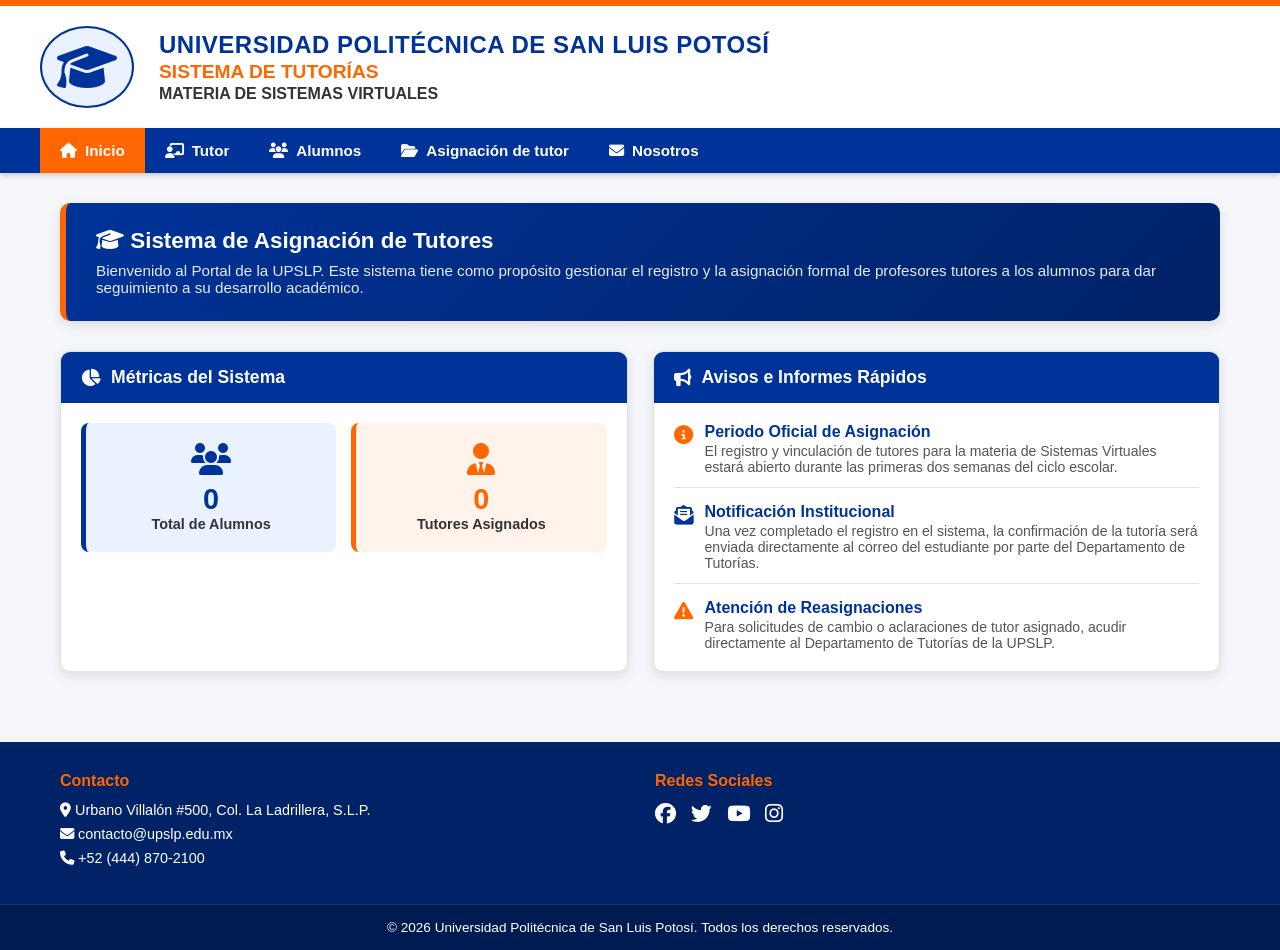
<file: index.html>
<!DOCTYPE html>
<html lang="es">
<head>
    <meta charset="UTF-8">
    <meta name="viewport" content="width=device-width, initial-scale=1.0">
    <title>UPSLP - Sistema de Tutorías - Sistemas Virtuales</title>
    <!-- FontAwesome para Iconos -->
    <link rel="stylesheet" href="https://cdnjs.cloudflare.com/ajax/libs/font-awesome/6.4.0/css/all.min.css">
    <!-- Archivo CSS externo -->
    <link rel="stylesheet" href="styles.css">
</head>
<body>

    <!-- Encabezado Institucional -->
    <header class="main-header">
        <div class="logo-area">
            <i class="fa-solid fa-graduation-cap logo-icon"></i>
        </div>
        <div class="header-titles">
            <h1>UNIVERSIDAD POLITÉCNICA DE SAN LUIS POTOSÍ</h1>
            <h2>SISTEMA DE TUTORÍAS</h2>
            <h3>MATERIA DE SISTEMAS VIRTUALES</h3>
        </div>
    </header>

   <nav class="navbar">
        <div class="nav-container">
            <!-- Botón Hamburguesa (solo visible en pantallas pequeñas) -->
            <button class="nav-toggle" id="navToggle" aria-label="Abrir menú">
                <i class="fa-solid fa-bars"></i>
            </button>

            <!-- Enlaces de navegación -->
            <div class="nav-menu" id="navMenu">
                <a href="index.html" class="nav-item active"><i class="fa-solid fa-house"></i> Inicio</a>
                <a href="tutor.html" class="nav-item"><i class="fa-solid fa-chalkboard-user"></i> Tutor</a>
                <a href="alumnos.html" class="nav-item"><i class="fa-solid fa-users"></i> Alumnos</a>
                <a href="asignaciones.html" class="nav-item"><i class="fa-solid fa-folder-open"></i> Asignación de tutor</a>
                <a href="nosotros.html" class="nav-item"><i class="fa-solid fa-envelope"></i> Nosotros</a>
            </div>
        </div>
    </nav>

    <!-- Contenido Principal - Panel Informativo de Inicio -->
    <main class="main-container">

        <!-- Banner de Bienvenida -->
        <div class="welcome-banner">
            <div>
                <h2><i class="fa-solid fa-graduation-cap"></i> Sistema de Asignación de Tutores</h2>
                <p>Bienvenido al Portal de la UPSLP. Este sistema tiene como propósito gestionar el registro y la asignación formal de profesores tutores a los alumnos para dar seguimiento a su desarrollo académico.</p>
            </div>
        </div>

        <!-- Grid Dashboard Informativo -->
        <div class="dashboard-grid">

            <!-- Tarjeta de Métricas Rápidas -->
            <div class="card">
                <div class="card-header">
                    <i class="fa-solid fa-chart-pie"></i> Métricas del Sistema
                </div>
                <div class="card-body">
                    <div class="metrics-grid" style="display: grid; grid-template-columns: 1fr 1fr; gap: 15px;">
                        <div class="metric-card" style="background: #EBF2FF; padding: 20px; border-radius: 8px; border-left: 5px solid #003399; text-align: center;">
                            <i class="fa-solid fa-users" style="font-size: 2rem; color: #003399; margin-bottom: 8px;"></i>
                            <h3 id="statTotalAlumnos" style="font-size: 1.8rem; color: #003399;">0</h3>
                            <p style="font-size: 0.9rem; font-weight: 600; color: #333;">Total de Alumnos</p>
                        </div>

                        <div class="metric-card" style="background: #FFF3EB; padding: 20px; border-radius: 8px; border-left: 5px solid #FF6600; text-align: center;">
                            <i class="fa-solid fa-user-tie" style="font-size: 2rem; color: #FF6600; margin-bottom: 8px;"></i>
                            <h3 id="statTotalTutores" style="font-size: 1.8rem; color: #FF6600;">0</h3>
                            <p style="font-size: 0.9rem; font-weight: 600; color: #333;">Tutores Asignados</p>
                        </div>
                    </div>
                </div>
            </div>

            <!-- Tarjeta de Avisos e Informes Rápidos -->
            <div class="card">
                <div class="card-header">
                    <i class="fa-solid fa-bullhorn"></i> Avisos e Informes Rápidos
                </div>
                <div class="card-body">
                    <ul class="notices-list" style="list-style: none; padding: 0;">
                        <li style="margin-bottom: 15px; padding-bottom: 12px; border-bottom: 1px solid #E0E0E0; display: flex; gap: 12px; align-items: flex-start;">
                            <i class="fa-solid fa-circle-info" style="color: #FF6600; font-size: 1.2rem; margin-top: 3px;"></i>
                            <div>
                                <strong style="color: #003399;">Periodo Oficial de Asignación</strong>
                                <p style="font-size: 0.88rem; color: #555; margin-top: 2px;">El registro y vinculación de tutores para la materia de Sistemas Virtuales estará abierto durante las primeras dos semanas del ciclo escolar.</p>
                            </div>
                        </li>
                        <li style="margin-bottom: 15px; padding-bottom: 12px; border-bottom: 1px solid #E0E0E0; display: flex; gap: 12px; align-items: flex-start;">
                            <i class="fa-solid fa-envelope-open-text" style="color: #003399; font-size: 1.2rem; margin-top: 3px;"></i>
                            <div>
                                <strong style="color: #003399;">Notificación Institucional</strong>
                                <p style="font-size: 0.88rem; color: #555; margin-top: 2px;">Una vez completado el registro en el sistema, la confirmación de la tutoría será enviada directamente al correo del estudiante por parte del Departamento de Tutorías.</p>
                            </div>
                        </li>
                        <li style="display: flex; gap: 12px; align-items: flex-start;">
                            <i class="fa-solid fa-triangle-exclamation" style="color: #FF6600; font-size: 1.2rem; margin-top: 3px;"></i>
                            <div>
                                <strong style="color: #003399;">Atención de Reasignaciones</strong>
                                <p style="font-size: 0.88rem; color: #555; margin-top: 2px;">Para solicitudes de cambio o aclaraciones de tutor asignado, acudir directamente al Departamento de Tutorías de la UPSLP.</p>
                            </div>
                        </li>
                    </ul>
                </div>
            </div>

        </div>

    </main>

    <!-- Ventana Modal de Notificaciones -->
    <div class="modal-overlay" id="infoModal">
        <div class="modal">
            <h3 id="modalTitle">Título Modal</h3>
            <p id="modalContent">Contenido detallado...</p>
            <button class="btn-orange" onclick="closeModal()">Cerrar</button>
        </div>
    </div>

    <footer class="main-footer">
        <div class="footer-container">
            <div>
                <h4>Contacto</h4>
                <p><i class="fa-solid fa-location-dot"></i> Urbano Villalón #500, Col. La Ladrillera, S.L.P.</p>
                <p><i class="fa-solid fa-envelope"></i> contacto@upslp.edu.mx</p>
                <p><i class="fa-solid fa-phone"></i> +52 (444) 870-2100</p>
            </div>
            <div>
                <h4>Redes Sociales</h4>
                <div class="social-icons">
                    <a href="#"><i class="fa-brands fa-facebook"></i></a>
                    <a href="#"><i class="fa-brands fa-twitter"></i></a>
                    <a href="#"><i class="fa-brands fa-youtube"></i></a>
                    <a href="#"><i class="fa-brands fa-instagram"></i></a>
                </div>
            </div>
        </div>
        <div class="footer-bottom">
            &copy; 2026 Universidad Politécnica de San Luis Potosí. Todos los derechos reservados.
        </div>
    </footer>

    <!-- Archivo JS compartido -->
    <script src="script.js"></script>
</body>
</html>
</file>
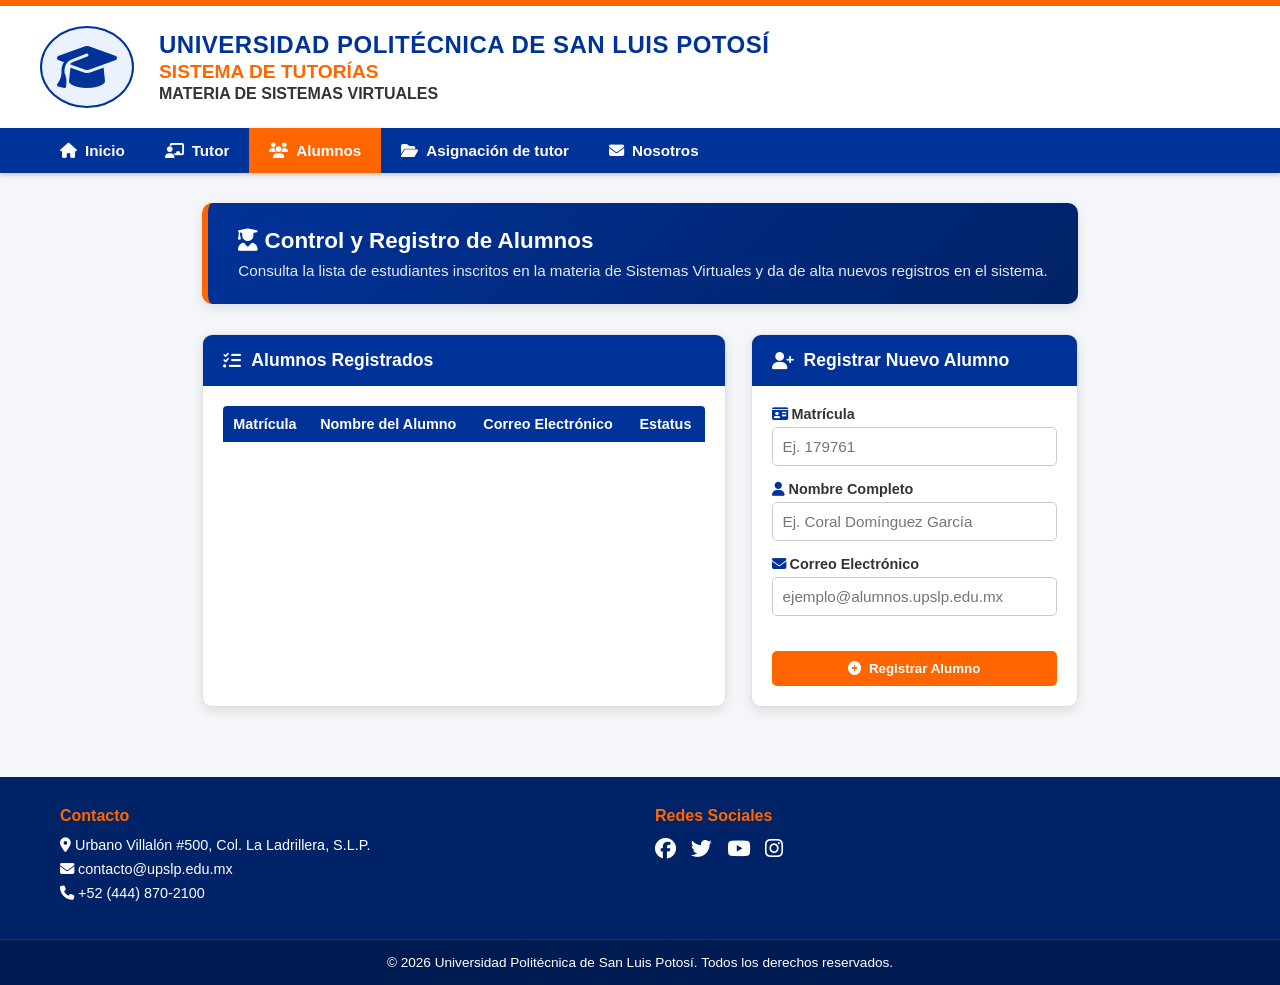
<file: alumnos.html>
<!DOCTYPE html>
<html lang="es">
<head>
    <meta charset="UTF-8">
    <meta name="viewport" content="width=device-width, initial-scale=1.0">
    <title>UPSLP - Registro y Control de Alumnos</title>
    <!-- FontAwesome para Iconos -->
    <link rel="stylesheet" href="https://cdnjs.cloudflare.com/ajax/libs/font-awesome/6.4.0/css/all.min.css">
    <!-- Archivo CSS compartido -->
    <link rel="stylesheet" href="styles.css">
</head>
<body>

    <!-- Encabezado Institucional -->
    <header class="main-header">
        <div class="logo-area">
            <i class="fa-solid fa-graduation-cap logo-icon"></i>
        </div>
        <div class="header-titles">
            <h1>UNIVERSIDAD POLITÉCNICA DE SAN LUIS POTOSÍ</h1>
            <h2>SISTEMA DE TUTORÍAS</h2>
            <h3>MATERIA DE SISTEMAS VIRTUALES</h3>
        </div>
    </header>

   <nav class="navbar">
        <div class="nav-container">
            <!-- Botón Hamburguesa (solo visible en pantallas pequeñas) -->
            <button class="nav-toggle" id="navToggle" aria-label="Abrir menú">
                <i class="fa-solid fa-bars"></i>
            </button>

            <!-- Enlaces de navegación -->
            <div class="nav-menu" id="navMenu">
                <a href="index.html" class="nav-item "><i class="fa-solid fa-house"></i> Inicio</a>
                <a href="tutor.html" class="nav-item"><i class="fa-solid fa-chalkboard-user"></i> Tutor</a>
                <a href="alumnos.html" class="nav-item active"><i class="fa-solid fa-users"></i> Alumnos</a>
                <a href="asignaciones.html" class="nav-item"><i class="fa-solid fa-folder-open"></i> Asignación de tutor</a>
                <a href="nosotros.html" class="nav-item"><i class="fa-solid fa-envelope"></i> Nosotros</a>
            </div>
        </div>
    </nav>

    <!-- Contenido Principal - Sección Alumnos -->
    <main class="main-container">
        <!-- Banner de Encabezado -->
        <div class="welcome-banner">
            <div>
                <h2><i class="fa-solid fa-user-graduate"></i> Control y Registro de Alumnos</h2>
                <p>Consulta la lista de estudiantes inscritos en la materia de Sistemas Virtuales y da de alta nuevos registros en el sistema.</p>
            </div>
        </div>

        <!-- Grid de 2 Columnas (Tabla a la izquierda, Formulario a la derecha) -->
        <div class="dashboard-grid layout-dos-columnas">

            <!-- Tabla de Alumnos Registrados -->
            <div class="card">
                <div class="card-header">
                    <i class="fa-solid fa-list-check"></i> Alumnos Registrados
                </div>
                <div class="card-body" style="overflow-x: auto;">
                    <table class="data-table" style="width: 100%; border-collapse: collapse; text-align: left; font-size: 0.9rem;">
                        <thead>
                            <tr style="background-color: #003399; color: #FFFFFF;">
                                <th style="padding: 10px; border-radius: 4px 0 0 0;">Matrícula</th>
                                <th style="padding: 10px;">Nombre del Alumno</th>
                                <th style="padding: 10px;">Correo Electrónico</th>
                                <th style="padding: 10px; border-radius: 0 4px 0 0;">Estatus</th>
                            </tr>
                        </thead>
                       
                        <tbody id="tablaAlumnosBody">
                            
                        </tbody>
                    </table>
                </div>
            </div>

            <!-- Panel de Registro de Nuevo Alumno -->
            <div class="card">
                <div class="card-header">
                    <i class="fa-solid fa-user-plus"></i> Registrar Nuevo Alumno
                </div>
                <div class="card-body">
                    <form id="registroAlumnoForm" onsubmit="registrarAlumno(event)">
                        
                        <div class="form-group">
                            <label for="alumnoMatricula"><i class="fa-solid fa-id-card" style="color: #003399;"></i> Matrícula</label>
                            <input type="text" id="alumnoMatricula" placeholder="Ej. 179761" required>
                        </div>

                        <div class="form-group">
                            <label for="alumnoNombre"><i class="fa-solid fa-user" style="color: #003399;"></i> Nombre Completo</label>
                            <input type="text" id="alumnoNombre" placeholder="Ej. Coral Domínguez García" required>
                        </div>

                        <div class="form-group">
                            <label for="alumnoCorreo"><i class="fa-solid fa-envelope" style="color: #003399;"></i> Correo Electrónico</label>
                            <input type="email" id="alumnoCorreo" placeholder="ejemplo@alumnos.upslp.edu.mx" required>
                        </div>

                        <button type="submit" class="btn-orange btn-block" style="margin-top: 20px;">
                            <i class="fa-solid fa-plus-circle"></i> Registrar Alumno
                        </button>

                    </form>
                </div>
            </div>

        </div>
    </main>

    <!-- Ventana Modal de Notificaciones -->
    <div class="modal-overlay" id="infoModal">
        <div class="modal">
            <h3 id="modalTitle">Título Modal</h3>
            <p id="modalContent">Contenido detallado...</p>
            <button class="btn-orange" onclick="closeModal()">Cerrar</button>
        </div>
    </div>

    <footer class="main-footer">
        <div class="footer-container">
            <div>
                <h4>Contacto</h4>
                <p><i class="fa-solid fa-location-dot"></i> Urbano Villalón #500, Col. La Ladrillera, S.L.P.</p>
                <p><i class="fa-solid fa-envelope"></i> contacto@upslp.edu.mx</p>
                <p><i class="fa-solid fa-phone"></i> +52 (444) 870-2100</p>
            </div>
            <div>
                <h4>Redes Sociales</h4>
                <div class="social-icons">
                    <a href="#"><i class="fa-brands fa-facebook"></i></a>
                    <a href="#"><i class="fa-brands fa-twitter"></i></a>
                    <a href="#"><i class="fa-brands fa-youtube"></i></a>
                    <a href="#"><i class="fa-brands fa-instagram"></i></a>
                </div>
            </div>
        </div>
        <div class="footer-bottom">
            &copy; 2026 Universidad Politécnica de San Luis Potosí. Todos los derechos reservados.
        </div>
    </footer>

    <!-- Archivo JS compartido -->
    <script src="script.js"></script>
</body>
</html>
</file>
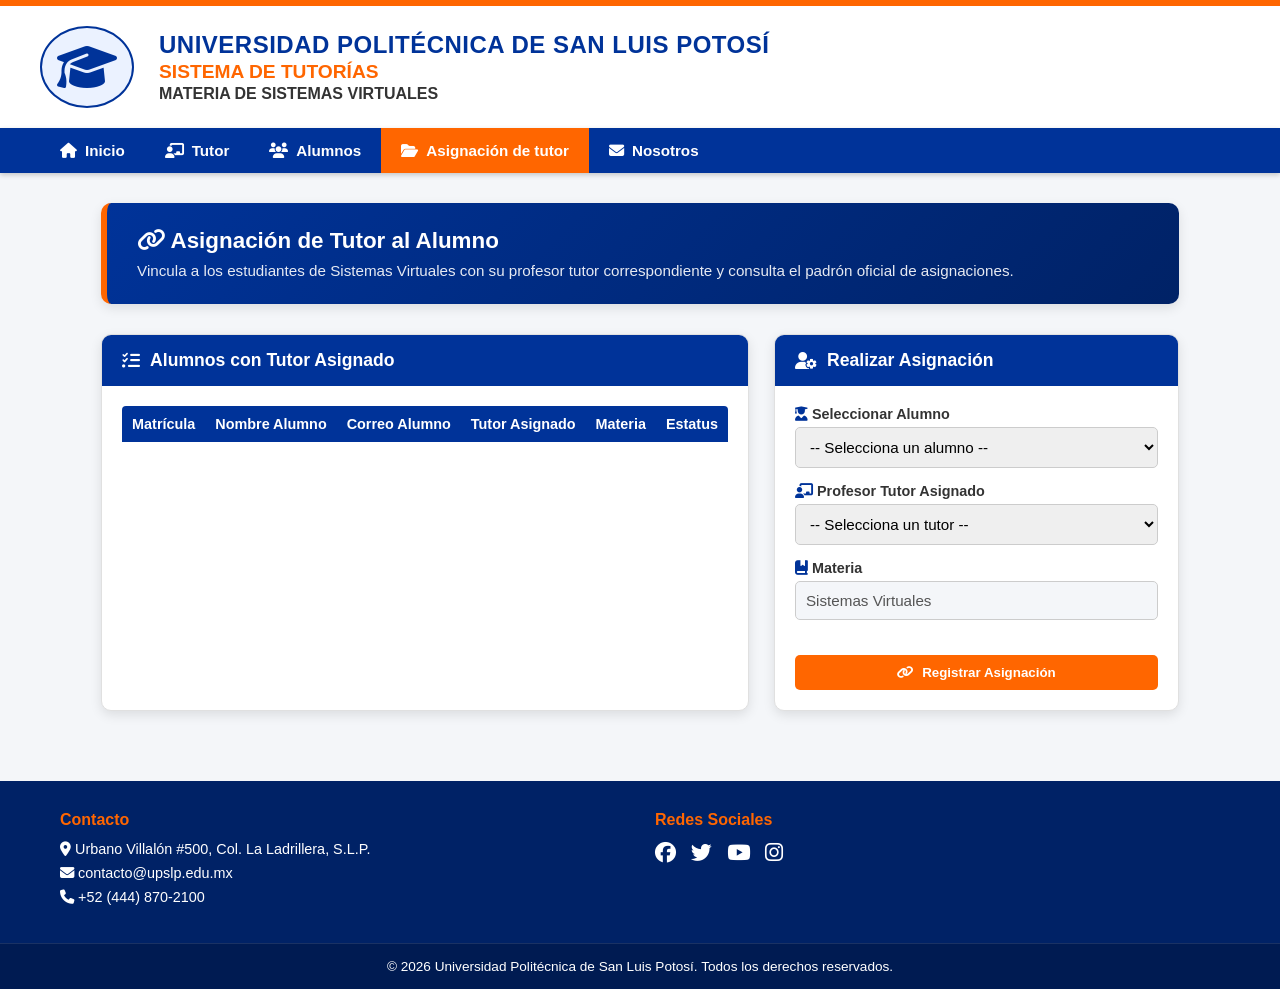
<file: asignaciones.html>
<!DOCTYPE html>
<html lang="es">
<head>
    <meta charset="UTF-8">
    <meta name="viewport" content="width=device-width, initial-scale=1.0">
    <title>UPSLP - Asignación de Tutores</title>
    <!-- FontAwesome para Iconos -->
    <link rel="stylesheet" href="https://cdnjs.cloudflare.com/ajax/libs/font-awesome/6.4.0/css/all.min.css">
    <!-- Archivo CSS compartido -->
    <link rel="stylesheet" href="styles.css">
</head>
<body>

    <!-- Encabezado Institucional -->
    <header class="main-header">
        <div class="logo-area">
            <i class="fa-solid fa-graduation-cap logo-icon"></i>
        </div>
        <div class="header-titles">
            <h1>UNIVERSIDAD POLITÉCNICA DE SAN LUIS POTOSÍ</h1>
            <h2>SISTEMA DE TUTORÍAS</h2>
            <h3>MATERIA DE SISTEMAS VIRTUALES</h3>
        </div>
    </header>

    <nav class="navbar">
        <div class="nav-container">
            <!-- Botón Hamburguesa (solo visible en pantallas pequeñas) -->
            <button class="nav-toggle" id="navToggle" aria-label="Abrir menú">
                <i class="fa-solid fa-bars"></i>
            </button>

            <!-- Enlaces de navegación -->
            <div class="nav-menu" id="navMenu">
                <a href="index.html" class="nav-item"><i class="fa-solid fa-house"></i> Inicio</a>
                <a href="tutor.html" class="nav-item"><i class="fa-solid fa-chalkboard-user"></i> Tutor</a>
                <a href="alumnos.html" class="nav-item"><i class="fa-solid fa-users"></i> Alumnos</a>
                <a href="asignaciones.html" class="nav-item active"><i class="fa-solid fa-folder-open"></i> Asignación de tutor</a>
                <a href="nosotros.html" class="nav-item"><i class="fa-solid fa-envelope"></i> Nosotros</a>
            </div>
        </div>
    </nav>

    <!-- Contenido Principal - Sección Asignaciones -->
    <main class="main-container">

        <!-- Banner de Encabezado -->
        <div class="welcome-banner">
            <div>
                <h2><i class="fa-solid fa-link"></i> Asignación de Tutor al Alumno</h2>
                <p>Vincula a los estudiantes de Sistemas Virtuales con su profesor tutor correspondiente y consulta el padrón oficial de asignaciones.</p>
            </div>
        </div>

        <!-- Grid de 2 Columnas (Tabla a la izquierda, Formulario a la derecha) -->
        <div class="dashboard-grid layout-dos-columnas">

            <!-- Columna Izquierda: Tabla de Asignaciones Existentes -->
            <div class="card">
                <div class="card-header">
                    <i class="fa-solid fa-list-check"></i> Alumnos con Tutor Asignado
                </div>
                <div class="card-body" style="overflow-x: auto;">
                    <table class="data-table" style="width: 100%; border-collapse: collapse; text-align: left; font-size: 0.9rem;">
                        <thead>
                            <tr style="background-color: #003399; color: #FFFFFF;">
                                <th style="padding: 10px; border-radius: 4px 0 0 0;">Matrícula</th>
                                <th style="padding: 10px;">Nombre Alumno</th>
                                <th style="padding: 10px;">Correo Alumno</th>
                                <th style="padding: 10px;">Tutor Asignado</th>
                                <th style="padding: 10px;">Materia</th>
                                <th style="padding: 10px; border-radius: 0 4px 0 0;">Estatus</th>
                            </tr>
                        </thead>
                        
                        <tbody id="tablaAsignacionesBody">
                            
                        </tbody>
                    </table>
                </div>
            </div>

            <!-- Columna Derecha: Panel de Asignación de Tutor -->
            <div class="card">
                <div class="card-header">
                    <i class="fa-solid fa-user-gear"></i> Realizar Asignación
                </div>
                <div class="card-body">
                    <form id="registroAsignacionForm" onsubmit="registrarAsignacion(event)">
                        
                        <div class="form-group">
                            <label for="asigAlumno"><i class="fa-solid fa-user-graduate" style="color: #003399;"></i> Seleccionar Alumno</label>
                            <select id="asigAlumno" required style="width: 100%; padding: 10px; border: 1px solid #CCC; border-radius: 5px; font-size: 0.95rem;">
                                <option value="" disabled selected>-- Selecciona un alumno --</option>
                                <option value="179761|Coral Domínguez García|179761@alumnos.upslp.edu.mx">179761 - Coral Domínguez García</option>
                                <option value="182934|Bryan Yareth Gámez Contreras|182934@alumnos.upslp.edu.mx">182934 - Bryan Yareth Gámez Contreras</option>
                                <option value="181679|Bryan Ramírez García|181679@alumnos.upslp.edu.mx">181679 - Bryan Ramírez García</option>
                            </select>
                        </div>

                        <div class="form-group">
                            <label for="asigTutor"><i class="fa-solid fa-chalkboard-user" style="color: #003399;"></i> Profesor Tutor Asignado</label>
                            <select id="asigTutor" required style="width: 100%; padding: 10px; border: 1px solid #CCC; border-radius: 5px; font-size: 0.95rem;">
                                <option value="" disabled selected>-- Selecciona un tutor --</option>
                                <option value="M.C. Ma. De Jesús Alonso Ruiz">M.C. Ma. De Jesús Alonso Ruiz</option>
                                <option value="Ing. Roberto Hernández Silva">Ing. Roberto Hernández Silva</option>
                            </select>
                        </div>

                        <div class="form-group">
                            <label for="asigMateria"><i class="fa-solid fa-book-bookmark" style="color: #003399;"></i> Materia</label>
                            <input type="text" id="asigMateria" value="Sistemas Virtuales" readonly style="background-color: #F4F6F9; color: #555;">
                        </div>

                        <button type="submit" class="btn-orange btn-block" style="margin-top: 20px;">
                            <i class="fa-solid fa-link"></i> Registrar Asignación
                        </button>

                    </form>
                </div>
            </div>

        </div>

    </main>

    <!-- Ventana Modal de Notificaciones -->
    <div class="modal-overlay" id="infoModal">
        <div class="modal">
            <h3 id="modalTitle">Título Modal</h3>
            <p id="modalContent">Contenido detallado...</p>
            <button class="btn-orange" onclick="closeModal()">Cerrar</button>
        </div>
    </div>

    <footer class="main-footer">
        <div class="footer-container">
            <div>
                <h4>Contacto</h4>
                <p><i class="fa-solid fa-location-dot"></i> Urbano Villalón #500, Col. La Ladrillera, S.L.P.</p>
                <p><i class="fa-solid fa-envelope"></i> contacto@upslp.edu.mx</p>
                <p><i class="fa-solid fa-phone"></i> +52 (444) 870-2100</p>
            </div>
            <div>
                <h4>Redes Sociales</h4>
                <div class="social-icons">
                    <a href="#"><i class="fa-brands fa-facebook"></i></a>
                    <a href="#"><i class="fa-brands fa-twitter"></i></a>
                    <a href="#"><i class="fa-brands fa-youtube"></i></a>
                    <a href="#"><i class="fa-brands fa-instagram"></i></a>
                </div>
            </div>
        </div>
        <div class="footer-bottom">
            &copy; 2026 Universidad Politécnica de San Luis Potosí. Todos los derechos reservados.
        </div>
    </footer>

    <!-- Archivo JS compartido -->
    <script src="script.js"></script>
</body>
</html>
</file>
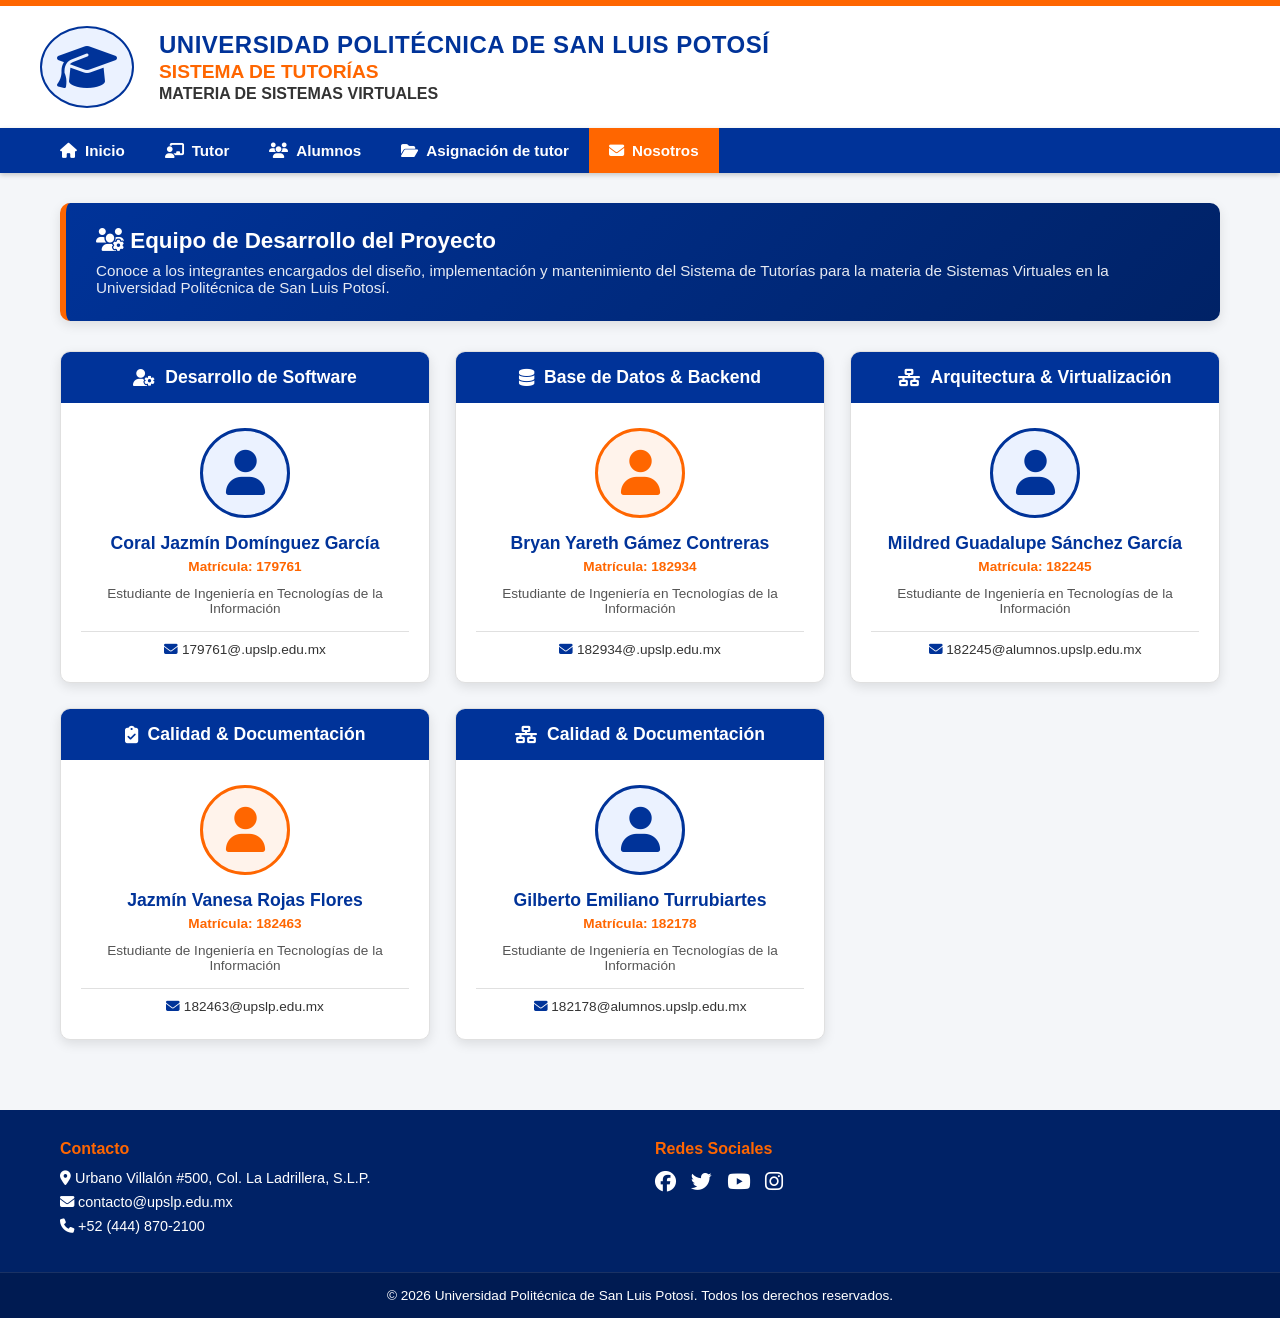
<file: nosotros.html>
<!DOCTYPE html>
<html lang="es">
<head>
    <meta charset="UTF-8">
    <meta name="viewport" content="width=device-width, initial-scale=1.0">
    <title>UPSLP - Equipo de Trabajo</title>
    <!-- FontAwesome para Iconos -->
    <link rel="stylesheet" href="https://cdnjs.cloudflare.com/ajax/libs/font-awesome/6.4.0/css/all.min.css">
    <!-- Archivo CSS compartido -->
    <link rel="stylesheet" href="styles.css">
</head>
<body>

    <!-- Encabezado Institucional -->
    <header class="main-header">
        <div class="logo-area">
            <i class="fa-solid fa-graduation-cap logo-icon"></i>
        </div>
        <div class="header-titles">
            <h1>UNIVERSIDAD POLITÉCNICA DE SAN LUIS POTOSÍ</h1>
            <h2>SISTEMA DE TUTORÍAS</h2>
            <h3>MATERIA DE SISTEMAS VIRTUALES</h3>
        </div>
    </header>

  <nav class="navbar">
        <div class="nav-container">
            <!-- Botón Hamburguesa (solo visible en pantallas pequeñas) -->
            <button class="nav-toggle" id="navToggle" aria-label="Abrir menú">
                <i class="fa-solid fa-bars"></i>
            </button>

            <!-- Enlaces de navegación -->
            <div class="nav-menu" id="navMenu">
                <a href="index.html" class="nav-item "><i class="fa-solid fa-house"></i> Inicio</a>
                <a href="tutor.html" class="nav-item"><i class="fa-solid fa-chalkboard-user"></i> Tutor</a>
                <a href="alumnos.html" class="nav-item"><i class="fa-solid fa-users"></i> Alumnos</a>
                <a href="asignaciones.html" class="nav-item"><i class="fa-solid fa-folder-open"></i> Asignación de tutor</a>
                <a href="nosotros.html" class="nav-item active"><i class="fa-solid fa-envelope"></i> Nosotros</a>
            </div>
        </div>
    </nav>

    <!-- Contenido Principal - Sección Nosotros -->
    <main class="main-container">

        <!-- Banner de Encabezado -->
        <div class="welcome-banner">
            <div>
                <h2><i class="fa-solid fa-users-gear"></i> Equipo de Desarrollo del Proyecto</h2>
                <p>Conoce a los integrantes encargados del diseño, implementación y mantenimiento del Sistema de Tutorías para la materia de Sistemas Virtuales en la Universidad Politécnica de San Luis Potosí.</p>
            </div>
        </div>

        <!-- Grid de Tarjetas de Integrantes -->
        <div class="dashboard-grid" style="grid-template-columns: repeat(auto-fit, minmax(300px, 1fr)); gap: 25px;">

            <!-- Integrante 1 -->
            <div class="card" style="text-align: center;">
                <div class="card-header" style="justify-content: center;">
                    <i class="fa-solid fa-user-gear"></i> Desarrollo de Software
                </div>
                <div class="card-body" style="padding: 25px 20px;">
                    <div style="background: #EBF2FF; width: 90px; height: 90px; border-radius: 50%; display: flex; align-items: center; justify-content: center; margin: 0 auto 15px auto; border: 3px solid #003399;">
                        <i class="fa-solid fa-user" style="font-size: 2.8rem; color: #003399;"></i>
                    </div>
                    <h3 style="color: #003399; font-size: 1.1rem; margin-bottom: 5px;">Coral Jazmín Domínguez García</h3>
                    <p style="color: #FF6600; font-weight: bold; font-size: 0.85rem; margin-bottom: 12px;">Matrícula: 179761</p>
                    <p style="font-size: 0.85rem; color: #555; margin-bottom: 15px;">Estudiante de Ingeniería en Tecnologías de la Información</p>
                    <div style="font-size: 0.85rem; color: #333; border-top: 1px solid #E0E0E0; padding-top: 10px;">
                        <i class="fa-solid fa-envelope" style="color: #003399;"></i> 179761@.upslp.edu.mx
                    </div>
                </div>
            </div>

            <!-- Integrante 2 -->
            <div class="card" style="text-align: center;">
                <div class="card-header" style="justify-content: center;">
                    <i class="fa-solid fa-database"></i> Base de Datos & Backend
                </div>
                <div class="card-body" style="padding: 25px 20px;">
                    <div style="background: #FFF3EB; width: 90px; height: 90px; border-radius: 50%; display: flex; align-items: center; justify-content: center; margin: 0 auto 15px auto; border: 3px solid #FF6600;">
                        <i class="fa-solid fa-user" style="font-size: 2.8rem; color: #FF6600;"></i>
                    </div>
                    <h3 style="color: #003399; font-size: 1.1rem; margin-bottom: 5px;">Bryan Yareth Gámez Contreras</h3>
                    <p style="color: #FF6600; font-weight: bold; font-size: 0.85rem; margin-bottom: 12px;">Matrícula: 182934</p>
                    <p style="font-size: 0.85rem; color: #555; margin-bottom: 15px;">Estudiante de Ingeniería en Tecnologías de la Información</p>
                    <div style="font-size: 0.85rem; color: #333; border-top: 1px solid #E0E0E0; padding-top: 10px;">
                        <i class="fa-solid fa-envelope" style="color: #003399;"></i> 182934@.upslp.edu.mx
                    </div>
                </div>
            </div>

            <!-- Integrante 3 -->
            <div class="card" style="text-align: center;">
                <div class="card-header" style="justify-content: center;">
                    <i class="fa-solid fa-network-wired"></i> Arquitectura & Virtualización
                </div>
                <div class="card-body" style="padding: 25px 20px;">
                    <div style="background: #EBF2FF; width: 90px; height: 90px; border-radius: 50%; display: flex; align-items: center; justify-content: center; margin: 0 auto 15px auto; border: 3px solid #003399;">
                        <i class="fa-solid fa-user" style="font-size: 2.8rem; color: #003399;"></i>
                    </div>
                    <h3 style="color: #003399; font-size: 1.1rem; margin-bottom: 5px;">Mildred Guadalupe Sánchez García</h3>
                    <p style="color: #FF6600; font-weight: bold; font-size: 0.85rem; margin-bottom: 12px;">Matrícula: 182245</p>
                    <p style="font-size: 0.85rem; color: #555; margin-bottom: 15px;">Estudiante de Ingeniería en Tecnologías de la Información</p>
                    <div style="font-size: 0.85rem; color: #333; border-top: 1px solid #E0E0E0; padding-top: 10px;">
                        <i class="fa-solid fa-envelope" style="color: #003399;"></i> 182245@alumnos.upslp.edu.mx
                    </div>
                </div>
            </div>

            <!-- Integrante 4 -->
            <div class="card" style="text-align: center;">
                <div class="card-header" style="justify-content: center;">
                    <i class="fa-solid fa-clipboard-check"></i> Calidad & Documentación
                </div>
                <div class="card-body" style="padding: 25px 20px;">
                    <div style="background: #FFF3EB; width: 90px; height: 90px; border-radius: 50%; display: flex; align-items: center; justify-content: center; margin: 0 auto 15px auto; border: 3px solid #FF6600;">
                        <i class="fa-solid fa-user" style="font-size: 2.8rem; color: #FF6600;"></i>
                    </div>
                    <h3 style="color: #003399; font-size: 1.1rem; margin-bottom: 5px;">Jazmín Vanesa Rojas Flores</h3>
                    <p style="color: #FF6600; font-weight: bold; font-size: 0.85rem; margin-bottom: 12px;">Matrícula: 182463</p>
                    <p style="font-size: 0.85rem; color: #555; margin-bottom: 15px;">Estudiante de Ingeniería en Tecnologías de la Información</p>
                    <div style="font-size: 0.85rem; color: #333; border-top: 1px solid #E0E0E0; padding-top: 10px;">
                        <i class="fa-solid fa-envelope" style="color: #003399;"></i> 182463@upslp.edu.mx
                    </div>
                </div>
            </div>

            <!-- Integrante 5 -->
            <div class="card" style="text-align: center;">
                <div class="card-header" style="justify-content: center;">
                    <i class="fa-solid fa-network-wired"></i> Calidad & Documentación
                </div>
                <div class="card-body" style="padding: 25px 20px;">
                    <div style="background: #EBF2FF; width: 90px; height: 90px; border-radius: 50%; display: flex; align-items: center; justify-content: center; margin: 0 auto 15px auto; border: 3px solid #003399;">
                        <i class="fa-solid fa-user" style="font-size: 2.8rem; color: #003399;"></i>
                    </div>
                    <h3 style="color: #003399; font-size: 1.1rem; margin-bottom: 5px;">Gilberto Emiliano Turrubiartes</h3>
                    <p style="color: #FF6600; font-weight: bold; font-size: 0.85rem; margin-bottom: 12px;">Matrícula: 182178</p>
                    <p style="font-size: 0.85rem; color: #555; margin-bottom: 15px;">Estudiante de Ingeniería en Tecnologías de la Información</p>
                    <div style="font-size: 0.85rem; color: #333; border-top: 1px solid #E0E0E0; padding-top: 10px;">
                        <i class="fa-solid fa-envelope" style="color: #003399;"></i> 182178@alumnos.upslp.edu.mx
                    </div>
                </div>
            </div>

        </div>

    </main>

    <!-- Ventana Modal de Notificaciones -->
    <div class="modal-overlay" id="infoModal">
        <div class="modal">
            <h3 id="modalTitle">Título Modal</h3>
            <p id="modalContent">Contenido detallado...</p>
            <button class="btn-orange" onclick="closeModal()">Cerrar</button>
        </div>
    </div>

    <footer class="main-footer">
        <div class="footer-container">
            <div>
                <h4>Contacto</h4>
                <p><i class="fa-solid fa-location-dot"></i> Urbano Villalón #500, Col. La Ladrillera, S.L.P.</p>
                <p><i class="fa-solid fa-envelope"></i> contacto@upslp.edu.mx</p>
                <p><i class="fa-solid fa-phone"></i> +52 (444) 870-2100</p>
            </div>
            <div>
                <h4>Redes Sociales</h4>
                <div class="social-icons">
                    <a href="#"><i class="fa-brands fa-facebook"></i></a>
                    <a href="#"><i class="fa-brands fa-twitter"></i></a>
                    <a href="#"><i class="fa-brands fa-youtube"></i></a>
                    <a href="#"><i class="fa-brands fa-instagram"></i></a>
                </div>
            </div>
        </div>
        <div class="footer-bottom">
            &copy; 2026 Universidad Politécnica de San Luis Potosí. Todos los derechos reservados.
        </div>
    </footer>

    <!-- Archivo JS compartido -->
    <script src="script.js"></script>
</body>
</html>
</file>
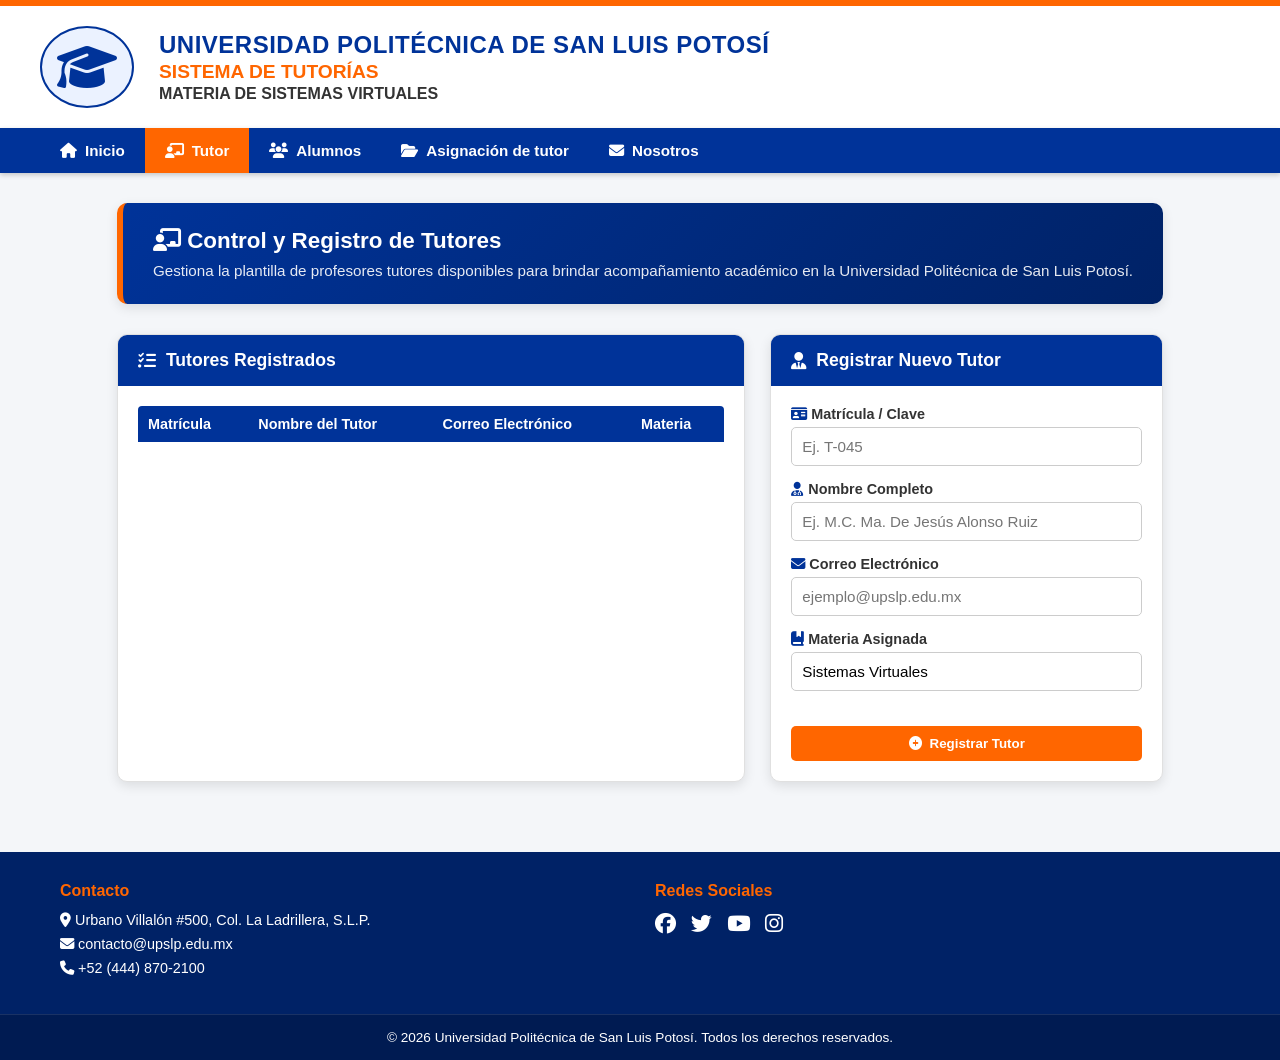
<file: tutor.html>
<!DOCTYPE html>
<html lang="es">
<head>
    <meta charset="UTF-8">
    <meta name="viewport" content="width=device-width, initial-scale=1.0">
    <title>UPSLP - Registro y Control de Tutores</title>
    <!-- FontAwesome para Iconos -->
    <link rel="stylesheet" href="https://cdnjs.cloudflare.com/ajax/libs/font-awesome/6.4.0/css/all.min.css">
    <!-- Archivo CSS compartido -->
    <link rel="stylesheet" href="styles.css">
</head>
<body>

    <!-- Encabezado Institucional -->
    <header class="main-header">
        <div class="logo-area">
            <i class="fa-solid fa-graduation-cap logo-icon"></i>
        </div>
        <div class="header-titles">
            <h1>UNIVERSIDAD POLITÉCNICA DE SAN LUIS POTOSÍ</h1>
            <h2>SISTEMA DE TUTORÍAS</h2>
            <h3>MATERIA DE SISTEMAS VIRTUALES</h3>
        </div>
    </header>

    <nav class="navbar">
        <div class="nav-container">
            <!-- Botón Hamburguesa (solo visible en pantallas pequeñas) -->
            <button class="nav-toggle" id="navToggle" aria-label="Abrir menú">
                <i class="fa-solid fa-bars"></i>
            </button>

            <!-- Enlaces de navegación -->
            <div class="nav-menu" id="navMenu">
                <a href="index.html" class="nav-item "><i class="fa-solid fa-house"></i> Inicio</a>
                <a href="tutor.html" class="nav-item active"><i class="fa-solid fa-chalkboard-user"></i> Tutor</a>
                <a href="alumnos.html" class="nav-item"><i class="fa-solid fa-users"></i> Alumnos</a>
                <a href="asignaciones.html" class="nav-item"><i class="fa-solid fa-folder-open"></i> Asignación de tutor</a>
                <a href="nosotros.html" class="nav-item"><i class="fa-solid fa-envelope"></i> Nosotros</a>
            </div>
        </div>
    </nav>

    <!-- Contenido Principal - Sección Tutores -->
    <main class="main-container">

        <!-- Banner de Encabezado -->
        <div class="welcome-banner">
            <div>
                <h2><i class="fa-solid fa-chalkboard-user"></i> Control y Registro de Tutores</h2>
                <p>Gestiona la plantilla de profesores tutores disponibles para brindar acompañamiento académico en la Universidad Politécnica de San Luis Potosí.</p>
            </div>
        </div>

        <!-- Grid de 2 Columnas (Tabla a la izquierda, Formulario a la derecha) -->
        <div class="dashboard-grid layout-dos-columnas">

            <!-- Columna Izquierda: Tabla de Tutores Registrados -->
            <div class="card">
                <div class="card-header">
                    <i class="fa-solid fa-list-check"></i> Tutores Registrados
                </div>
                <div class="card-body" style="overflow-x: auto;">
                    <table class="data-table" style="width: 100%; border-collapse: collapse; text-align: left; font-size: 0.9rem;">
                        <thead>
                            <tr style="background-color: #003399; color: #FFFFFF;">
                                <th style="padding: 10px; border-radius: 4px 0 0 0;">Matrícula</th>
                                <th style="padding: 10px;">Nombre del Tutor</th>
                                <th style="padding: 10px;">Correo Electrónico</th>
                                <th style="padding: 10px; border-radius: 0 4px 0 0;">Materia</th>
                            </tr>
                        </thead>
                        <tbody id="tablaTutoresBody">
                            
                        </tbody>
                    </table>
                </div>
            </div>

            <!-- Columna Derecha: Panel de Registro de Nuevo Tutor -->
            <div class="card">
                <div class="card-header">
                    <i class="fa-solid fa-user-tie"></i> Registrar Nuevo Tutor
                </div>
                <div class="card-body">
                    <form id="registroTutorForm" onsubmit="registrarTutor(event)">
                        
                        <div class="form-group">
                            <label for="tutorMatricula"><i class="fa-solid fa-id-card" style="color: #003399;"></i> Matrícula / Clave</label>
                            <input type="text" id="tutorMatricula" placeholder="Ej. T-045" required>
                        </div>

                        <div class="form-group">
                            <label for="tutorNombre"><i class="fa-solid fa-user-doctor" style="color: #003399;"></i> Nombre Completo</label>
                            <input type="text" id="tutorNombre" placeholder="Ej. M.C. Ma. De Jesús Alonso Ruiz" required>
                        </div>

                        <div class="form-group">
                            <label for="tutorCorreo"><i class="fa-solid fa-envelope" style="color: #003399;"></i> Correo Electrónico</label>
                            <input type="email" id="tutorCorreo" placeholder="ejemplo@upslp.edu.mx" required>
                        </div>

                        <div class="form-group">
                            <label for="tutorMateria"><i class="fa-solid fa-book-bookmark" style="color: #003399;"></i> Materia Asignada</label>
                            <input type="text" id="tutorMateria" value="Sistemas Virtuales" placeholder="Ej. Sistemas Virtuales" required>
                        </div>

                        <button type="submit" class="btn-orange btn-block" style="margin-top: 20px;">
                            <i class="fa-solid fa-plus-circle"></i> Registrar Tutor
                        </button>

                    </form>
                </div>
            </div>

        </div>

    </main>

    <!-- Ventana Modal de Notificaciones -->
    <div class="modal-overlay" id="infoModal">
        <div class="modal">
            <h3 id="modalTitle">Título Modal</h3>
            <p id="modalContent">Contenido detallado...</p>
            <button class="btn-orange" onclick="closeModal()">Cerrar</button>
        </div>
    </div>

    <footer class="main-footer">
        <div class="footer-container">
            <div>
                <h4>Contacto</h4>
                <p><i class="fa-solid fa-location-dot"></i> Urbano Villalón #500, Col. La Ladrillera, S.L.P.</p>
                <p><i class="fa-solid fa-envelope"></i> contacto@upslp.edu.mx</p>
                <p><i class="fa-solid fa-phone"></i> +52 (444) 870-2100</p>
            </div>
            <div>
                <h4>Redes Sociales</h4>
                <div class="social-icons">
                    <a href="#"><i class="fa-brands fa-facebook"></i></a>
                    <a href="#"><i class="fa-brands fa-twitter"></i></a>
                    <a href="#"><i class="fa-brands fa-youtube"></i></a>
                    <a href="#"><i class="fa-brands fa-instagram"></i></a>
                </div>
            </div>
        </div>
        <div class="footer-bottom">
            &copy; 2026 Universidad Politécnica de San Luis Potosí. Todos los derechos reservados.
        </div>
    </footer>

    <!-- Archivo JS compartido -->
    <script src="script.js"></script>
</body>
</html>
</file>
<file: styles.css>
/* Variables de Colores Institucionalges */
:root {
    --azul-rey: #003399;
    --azul-oscuro: #002266;
    --naranja: #FF6600;
    --naranja-hover: #E65C00;
    --blanco: #FFFFFF;
    --gris-claro: #F4F6F9;
    --texto-oscuro: #333333;
    --sombra: 0 4px 12px rgba(0,0,0,0.1);
}

/* Reset Básico */
* {
    margin: 0;
    padding: 0;
    box-sizing: border-box;
    font-family: 'Segoe UI', Tahoma, Geneva, Verdana, sans-serif;
}

body {
    background-color: var(--gris-claro);
    color: var(--texto-oscuro);
    display: flex;
    flex-direction: column;
    min-height: 100vh;
}

/* Encabezado */
.main-header {
    background-color: var(--blanco);
    border-top: 6px solid var(--naranja);
    padding: 20px 40px;
    display: flex;
    align-items: center;
    gap: 25px;
    box-shadow: var(--sombra);
}

.logo-icon {
    font-size: 3rem;
    color: var(--azul-rey);
    background: #EBF2FF;
    padding: 15px;
    border-radius: 50%;
    border: 2px solid var(--azul-rey);
}

.header-titles h1 {
    color: var(--azul-rey);
    font-size: 1.5rem;
    font-weight: 800;
    letter-spacing: 0.5px;
}

.header-titles h2 {
    color: var(--naranja);
    font-size: 1.2rem;
    font-weight: 700;
    margin-top: 2px;
}

.header-titles h3 {
    color: var(--texto-oscuro);
    font-size: 1rem;
    font-weight: 600;
    margin-top: 2px;
}

/* Navegación */
.navbar {
    background-color: var(--azul-rey);
    position: sticky;
    top: 0;
    z-index: 100;
    box-shadow: 0 2px 5px rgba(0,0,0,0.2);
}

.nav-container {
    max-width: 1200px;
    margin: 0 auto;
    display: flex;
    flex-wrap: wrap;
}

.nav-item {
    color: var(--blanco);
    text-decoration: none;
    padding: 14px 20px;
    font-weight: 600;
    font-size: 0.95rem;
    transition: all 0.3s ease;
    display: flex;
    align-items: center;
    gap: 8px;
}

.nav-item:hover, .nav-item.active {
    background-color: var(--naranja);
    color: var(--blanco);
}

/* Contenido Principal */
.main-container {
    max-width: 1200px;
    margin: 30px auto;
    padding: 0 20px;
    flex: 1;
}

/* Banner de Bienvenida */
.welcome-banner {
    background: linear-gradient(135deg, var(--azul-rey), var(--azul-oscuro));
    color: var(--blanco);
    padding: 25px 30px;
    border-radius: 10px;
    display: flex;
    justify-content: space-between;
    align-items: center;
    margin-bottom: 30px;
    box-shadow: var(--sombra);
    border-left: 6px solid var(--naranja);
}

.welcome-banner h2 {
    margin-bottom: 8px;
    font-size: 1.4rem;
}

.welcome-banner p {
    opacity: 0.9;
    font-size: 0.95rem;
}

/* Grid Dashboard */
.dashboard-grid {
    display: grid;
    grid-template-columns: repeat(auto-fit, minmax(320px, 1fr));
    gap: 25px;
}

/* Cards */
.card {
    background: var(--blanco);
    border-radius: 10px;
    box-shadow: var(--sombra);
    overflow: hidden;
    border: 1px solid #E0E0E0;
}

.card-header {
    background-color: var(--azul-rey);
    color: var(--blanco);
    padding: 15px 20px;
    font-weight: 700;
    font-size: 1.1rem;
    display: flex;
    align-items: center;
    gap: 10px;
}

.card-body {
    padding: 20px;
}

/* Formularios y Botones */
.form-group {
    margin-bottom: 15px;
}

.form-group label {
    display: block;
    margin-bottom: 5px;
    font-weight: 600;
    font-size: 0.9rem;
}

.form-group input {
    width: 100%;
    padding: 10px;
    border: 1px solid #CCC;
    border-radius: 5px;
    font-size: 0.95rem;
}

.form-group input:focus {
    outline: none;
    border-color: var(--azul-rey);
    box-shadow: 0 0 4px rgba(0, 51, 153, 0.3);
}

.btn-orange {
    background-color: var(--naranja);
    color: var(--blanco);
    border: none;
    padding: 10px 20px;
    border-radius: 5px;
    font-weight: 700;
    cursor: pointer;
    transition: background 0.3s ease;
    display: inline-flex;
    align-items: center;
    gap: 8px;
}

.btn-orange:hover {
    background-color: var(--naranja-hover);
}

.btn-block {
    width: 100%;
    justify-content: center;
}

/* Grid de Accesos Rápidos */
.quick-grid {
    display: grid;
    grid-template-columns: 1fr 1fr;
    gap: 15px;
}

.quick-card {
    background: var(--gris-claro);
    border: 2px solid #E5E9F0;
    border-radius: 8px;
    padding: 20px 15px;
    text-align: center;
    cursor: pointer;
    transition: all 0.3s ease;
}

.quick-card i {
    font-size: 2rem;
    color: var(--azul-rey);
    margin-bottom: 10px;
}

.quick-card h4 {
    font-size: 0.9rem;
    color: var(--texto-oscuro);
}

.quick-card:hover {
    border-color: var(--naranja);
    transform: translateY(-3px);
    box-shadow: 0 4px 8px rgba(0,0,0,0.05);
}

.quick-card:hover i {
    color: var(--naranja);
}

/* Calendario */
.calendar-header {
    display: flex;
    justify-content: space-between;
    align-items: center;
    margin-bottom: 15px;
    font-weight: 700;
}

.calendar-header button {
    background: none;
    border: none;
    color: var(--azul-rey);
    font-size: 1.1rem;
    cursor: pointer;
}

.calendar-days, .calendar-grid {
    display: grid;
    grid-template-columns: repeat(7, 1fr);
    text-align: center;
}

.calendar-days {
    font-weight: 700;
    font-size: 0.8rem;
    color: #666;
    margin-bottom: 8px;
}

.calendar-grid div {
    padding: 8px 0;
    font-size: 0.85rem;
    border-radius: 4px;
    cursor: pointer;
}

.calendar-grid div:hover {
    background-color: #EBF2FF;
}

.calendar-grid .has-event {
    background-color: var(--naranja);
    color: var(--blanco);
    font-weight: 700;
}

/* Modal */
.modal-overlay {
    position: fixed;
    top: 0;
    left: 0;
    width: 100%;
    height: 100%;
    background: rgba(0,0,0,0.5);
    display: none;
    justify-content: center;
    align-items: center;
    z-index: 1000;
}

.modal {
    background: var(--blanco);
    padding: 30px;
    border-radius: 10px;
    max-width: 450px;
    width: 90%;
    box-shadow: var(--sombra);
    border-top: 5px solid var(--azul-rey);
}

.modal h3 {
    color: var(--azul-rey);
    margin-bottom: 12px;
}

.modal p {
    margin-bottom: 20px;
    line-height: 1.5;
    font-size: 0.95rem;
}

/* Footer */
.main-footer {
    background-color: var(--azul-oscuro);
    color: var(--blanco);
    margin-top: 40px;
}

.footer-container {
    max-width: 1200px;
    margin: 0 auto;
    padding: 30px 20px;
    display: grid;
    grid-template-columns: repeat(auto-fit, minmax(250px, 1fr));
    gap: 30px;
}

.footer-container h4 {
    color: var(--naranja);
    margin-bottom: 12px;
}

.footer-container p {
    font-size: 0.9rem;
    margin-bottom: 8px;
}

.social-icons {
    display: flex;
    gap: 15px;
}

.social-icons a {
    color: var(--blanco);
    font-size: 1.3rem;
    transition: color 0.3s ease;
}

.social-icons a:hover {
    color: var(--naranja);
}

.footer-bottom {
    background-color: rgba(0, 0, 0, 0.2);
    text-align: center;
    padding: 15px;
    font-size: 0.85rem;
    border-top: 1px solid rgba(255,255,255,0.1);
}


/* ==========================================================================
   ESTILOS PARA MENÚ HAMBURGUESA Y RESPONSIVIDAD
   ========================================================================== */

/* Esconder el botón hamburguesa en pantallas grandes */
.nav-toggle {
    display: none;
    background: none;
    border: none;
    color: var(--blanco);
    font-size: 1.5rem;
    padding: 12px 20px;
    cursor: pointer;
}

.nav-menu {
    display: flex;
    flex-wrap: wrap;
    width: 100%;
}

/* Media Query para pantallas menores a 768px (Móviles y Tablets) */
@media (max-width: 768px) {
    .nav-container {
        justify-content: flex-end;
    }

    /* Mostrar botón hamburguesa */
    .nav-toggle {
        display: block;
    }

    /* Ocultar el menú de navegación inicialmente en móvil */
    .nav-menu {
        display: none;
        flex-direction: column;
        width: 100%;
        background-color: var(--azul-oscuro);
        border-top: 1px solid rgba(255, 255, 255, 0.1);
    }

    /* Clase activa que se añade con JavaScript al hacer clic */
    .nav-menu.show {
        display: flex;
    }

    .nav-item {
        width: 100%;
        padding: 15px 20px;
        border-bottom: 1px solid rgba(255, 255, 255, 0.05);
    }
}

/* ==========================================================================
   LAYOUT RESPONSIVO PARA PÁGINAS CON DOS TARJETAS (TABLA Y FORMULARIO)
   ========================================================================== */

.layout-dos-columnas {
    display: grid;
    grid-template-columns: 1.6fr 1fr;
    gap: 25px;
}

/* En pantallas medianas y móviles (Tablets/Smartphones < 992px) se cambia a 1 sola columna */
@media (max-width: 992px) {
    .layout-dos-columnas {
        grid-template-columns: 1fr; /* Pasa a 1 columna completa */
    }
}
</file>
